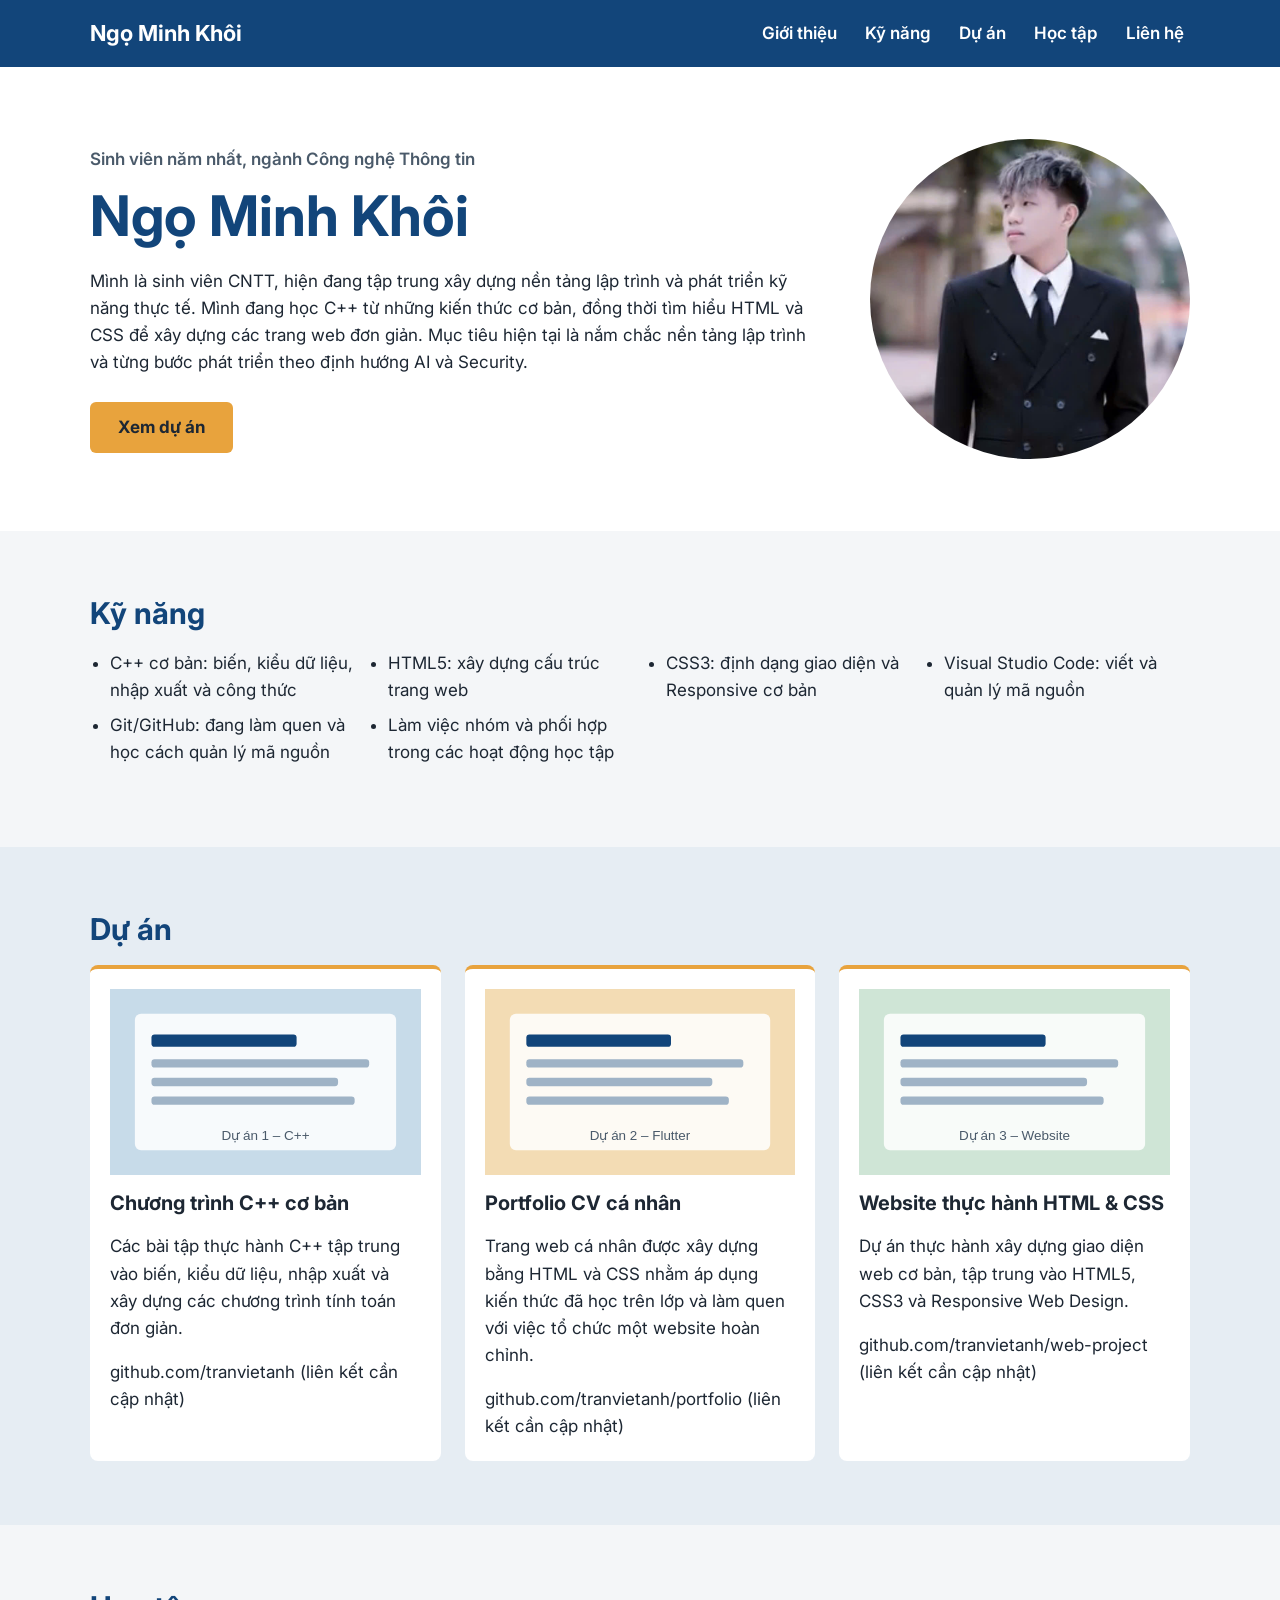
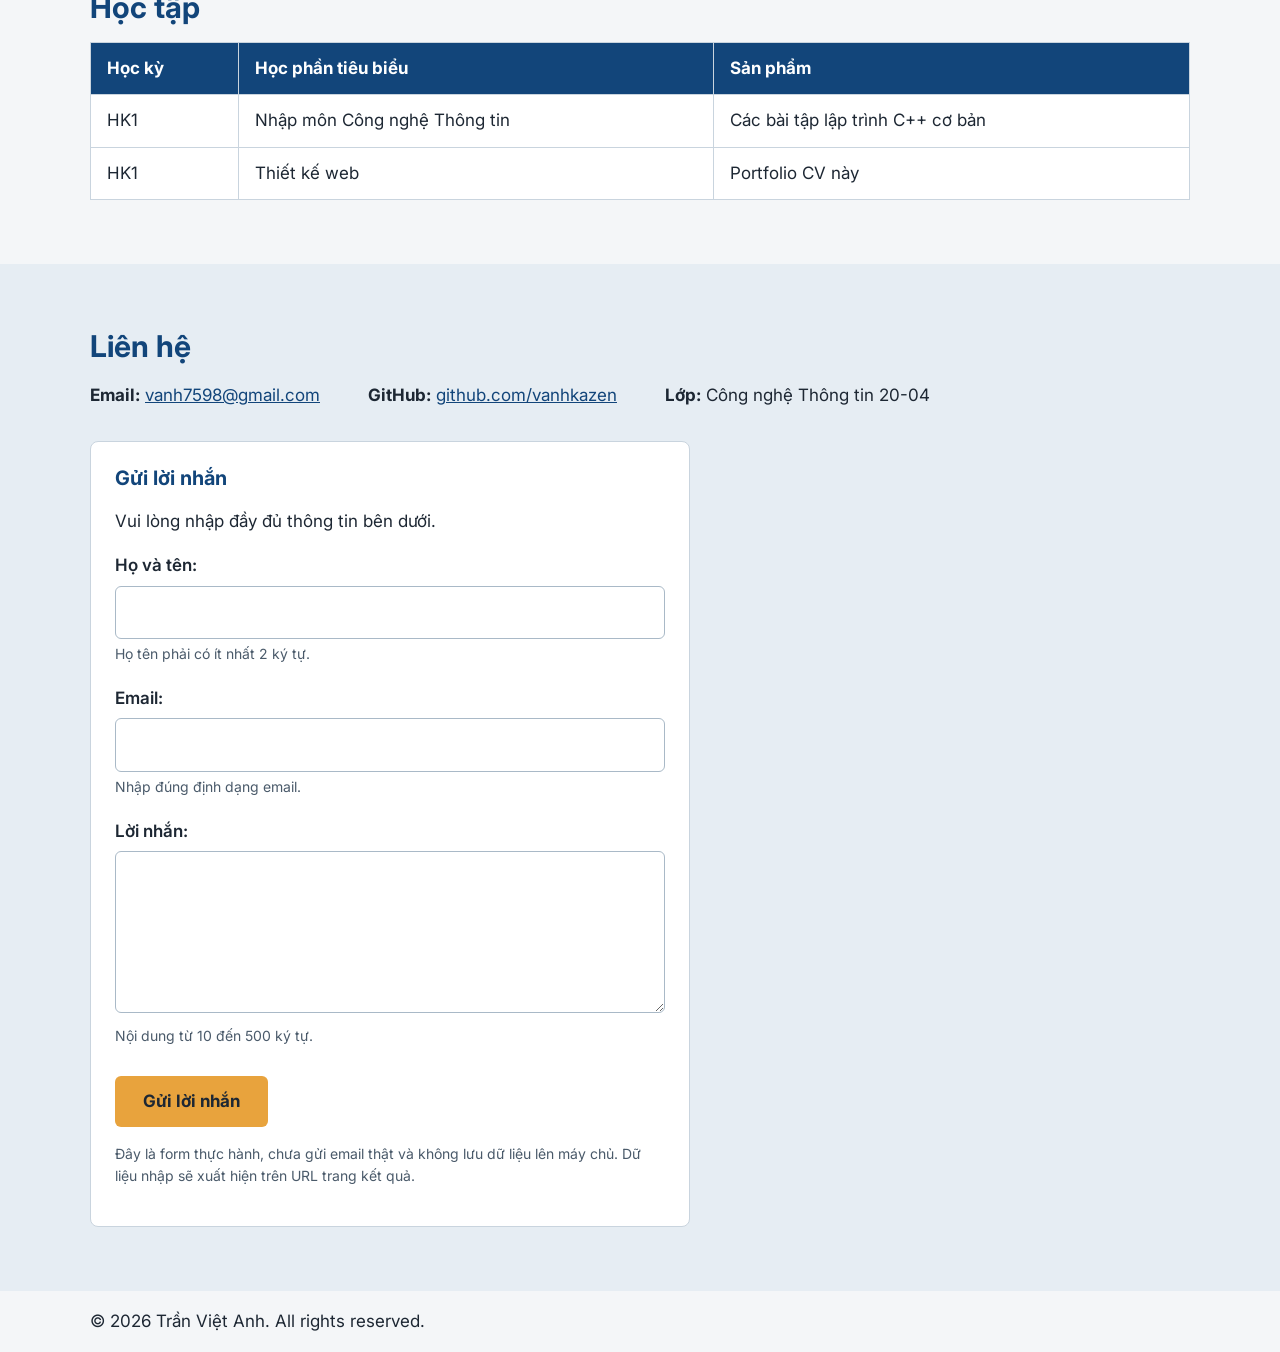
<file: index.html>
<!doctype html>
<html lang="vi">

<head>
  <meta charset="UTF-8" />
  <meta name="viewport" content="width=device-width, initial-scale=1.0" />
  <title>Ngọ Minh Khôi - Portfolio CV</title>
  <link rel="preconnect" href="https://fonts.googleapis.com" />
  <link rel="stylesheet" href="https://fonts.googleapis.com/css2?family=Inter:wght@400;500;600;700&display=swap" />
  <link rel="stylesheet" href="css\style.css" />
</head>

<body>
  <header class="site-header">
    <div class="container">
      <a class="logo" href="#gioi-thieu">Ngọ Minh Khôi</a>
      <nav aria-label="Menu chính">
        <ul class="menu">
          <li><a href="#gioi-thieu">Giới thiệu</a></li>
          <li><a href="#ky-nang">Kỹ năng</a></li>
          <li><a href="#du-an">Dự án</a></li>
          <li><a href="#hoc-tap">Học tập</a></li>
          <li><a href="#lien-he">Liên hệ</a></li>
        </ul>
      </nav>
    </div>
  </header>

  <main id="noi-dung">
    <section id="gioi-thieu" class="hero">
      <div class="container hero-inner">
        <div class="hero-text">
          <p class="hero-role">
            Sinh viên năm nhất, ngành Công nghệ Thông tin
          </p>

          <h1>Ngọ Minh Khôi</h1>

          <p>
            Mình là sinh viên CNTT, hiện đang tập trung xây dựng nền tảng lập
            trình và phát triển kỹ năng thực tế. Mình đang học C++ từ những
            kiến thức cơ bản, đồng thời tìm hiểu HTML và CSS để xây dựng các
            trang web đơn giản. Mục tiêu hiện tại là nắm chắc nền tảng lập
            trình và từng bước phát triển theo định hướng AI và Security.
          </p>

          <a class="button" href="#du-an">Xem dự án</a>
        </div>

        <img class="avatar" src="assets/anhminhkhoi.jpg"
          alt="Ảnh đại diện minh họa của Ngọ Minh Khôi" />
      </div>
    </section>

    <section id="ky-nang" class="section">
      <div class="container">
        <h2>Kỹ năng</h2>

        <ul class="skills">
          <li>C++ cơ bản: biến, kiểu dữ liệu, nhập xuất và công thức</li>
          <li>HTML5: xây dựng cấu trúc trang web</li>
          <li>CSS3: định dạng giao diện và Responsive cơ bản</li>
          <li>Visual Studio Code: viết và quản lý mã nguồn</li>
          <li>Git/GitHub: đang làm quen và học cách quản lý mã nguồn</li>
          <li>Làm việc nhóm và phối hợp trong các hoạt động học tập</li>
        </ul>
      </div>
    </section>

    <section id="du-an" class="section section-alt">
      <div class="container">
        <h2>Dự án</h2>

        <div class="projects">
          <article class="card">
            <img src="assets/du-an-1.svg" alt="Giao diện dòng lệnh của chương trình C++" />

            <h3>Chương trình C++ cơ bản</h3>

            <p>
              Các bài tập thực hành C++ tập trung vào biến, kiểu dữ liệu, nhập
              xuất và xây dựng các chương trình tính toán đơn giản.
            </p>

            <span class="pending-link">
              github.com/tranvietanh (liên kết cần cập nhật)
            </span>
          </article>

          <article class="card">
            <img src="assets/du-an-2.svg" alt="Giao diện trang web cá nhân" />

            <h3>Portfolio CV cá nhân</h3>

            <p>
              Trang web cá nhân được xây dựng bằng HTML và CSS nhằm áp dụng
              kiến thức đã học trên lớp và làm quen với việc tổ chức một
              website hoàn chỉnh.
            </p>

            <span class="pending-link">
              github.com/tranvietanh/portfolio (liên kết cần cập nhật)
            </span>
          </article>

          <article class="card">
            <img src="assets/du-an-3.svg" alt="Trang web thực hành HTML và CSS" />

            <h3>Website thực hành HTML & CSS</h3>

            <p>
              Dự án thực hành xây dựng giao diện web cơ bản, tập trung vào
              HTML5, CSS3 và Responsive Web Design.
            </p>

            <span class="pending-link">
              github.com/tranvietanh/web-project (liên kết cần cập nhật)
            </span>
          </article>
        </div>
      </div>
    </section>

    <section id="hoc-tap" class="section">
      <div class="container">
        <h2>Học tập</h2>

        <table class="study">
          <thead>
            <tr>
              <th>Học kỳ</th>
              <th>Học phần tiêu biểu</th>
              <th>Sản phẩm</th>
            </tr>
          </thead>

          <tbody>
            <tr>
              <td>HK1</td>
              <td>Nhập môn Công nghệ Thông tin</td>
              <td>Các bài tập lập trình C++ cơ bản</td>
            </tr>

            <tr>
              <td>HK1</td>
              <td>Thiết kế web</td>
              <td>Portfolio CV này</td>
            </tr>
          </tbody>
        </table>
      </div>
    </section>


    <section id="lien-he" class="section section-alt">
      <div class="container">
        <h2>Liên hệ</h2>

        <ul class="contact">
          <li>
            <strong>Email:</strong>
            <a href="mailto:vanh7598@gmail.com">
              vanh7598@gmail.com
            </a>
          </li>

          <li>
            <strong>GitHub:</strong>
            <a href="https://github.com/vanhkazen" target="_blank" rel="noopener noreferrer">
              github.com/vanhkazen
            </a>
          </li>

          <li>
            <strong>Lớp:</strong> Công nghệ Thông tin 20-04
          </li>
        </ul>

        <!-- Form liên hệ - Lab 5 -->
        <form action="ket-qua.html" method="get" class="contact-form">
          <h3>Gửi lời nhắn</h3>
          <p>Vui lòng nhập đầy đủ thông tin bên dưới.</p>

          <div class="form-group">
            <label for="fullname">Họ và tên:</label>
            <input type="text" id="fullname" name="fullname" minlength="2" required aria-describedby="fullname-help" />
            <small id="fullname-help">
              Họ tên phải có ít nhất 2 ký tự.
            </small>
          </div>

          <div class="form-group">
            <label for="email">Email:</label>
            <input type="email" id="email" name="email" required aria-describedby="email-help" />
            <small id="email-help">
              Nhập đúng định dạng email.
            </small>
          </div>

          <div class="form-group">
            <label for="message">Lời nhắn:</label>
            <textarea id="message" name="message" rows="5" minlength="10" maxlength="500" required
              aria-describedby="message-help"></textarea>
            <small id="message-help">
              Nội dung từ 10 đến 500 ký tự.
            </small>
          </div>

          <button type="submit" class="button">
            Gửi lời nhắn
          </button>

          <p class="form-note">
            Đây là form thực hành, chưa gửi email thật
            và không lưu dữ liệu lên máy chủ.
            Dữ liệu nhập sẽ xuất hiện trên URL trang kết quả.
          </p>
        </form>
      </div>
    </section>

  </main>

  <footer class="site-footer">
    <div class="container">
      <p>© 2026 Trần Việt Anh. All rights reserved.</p>
    </div>
  </footer>
</body>

</html>
</file>
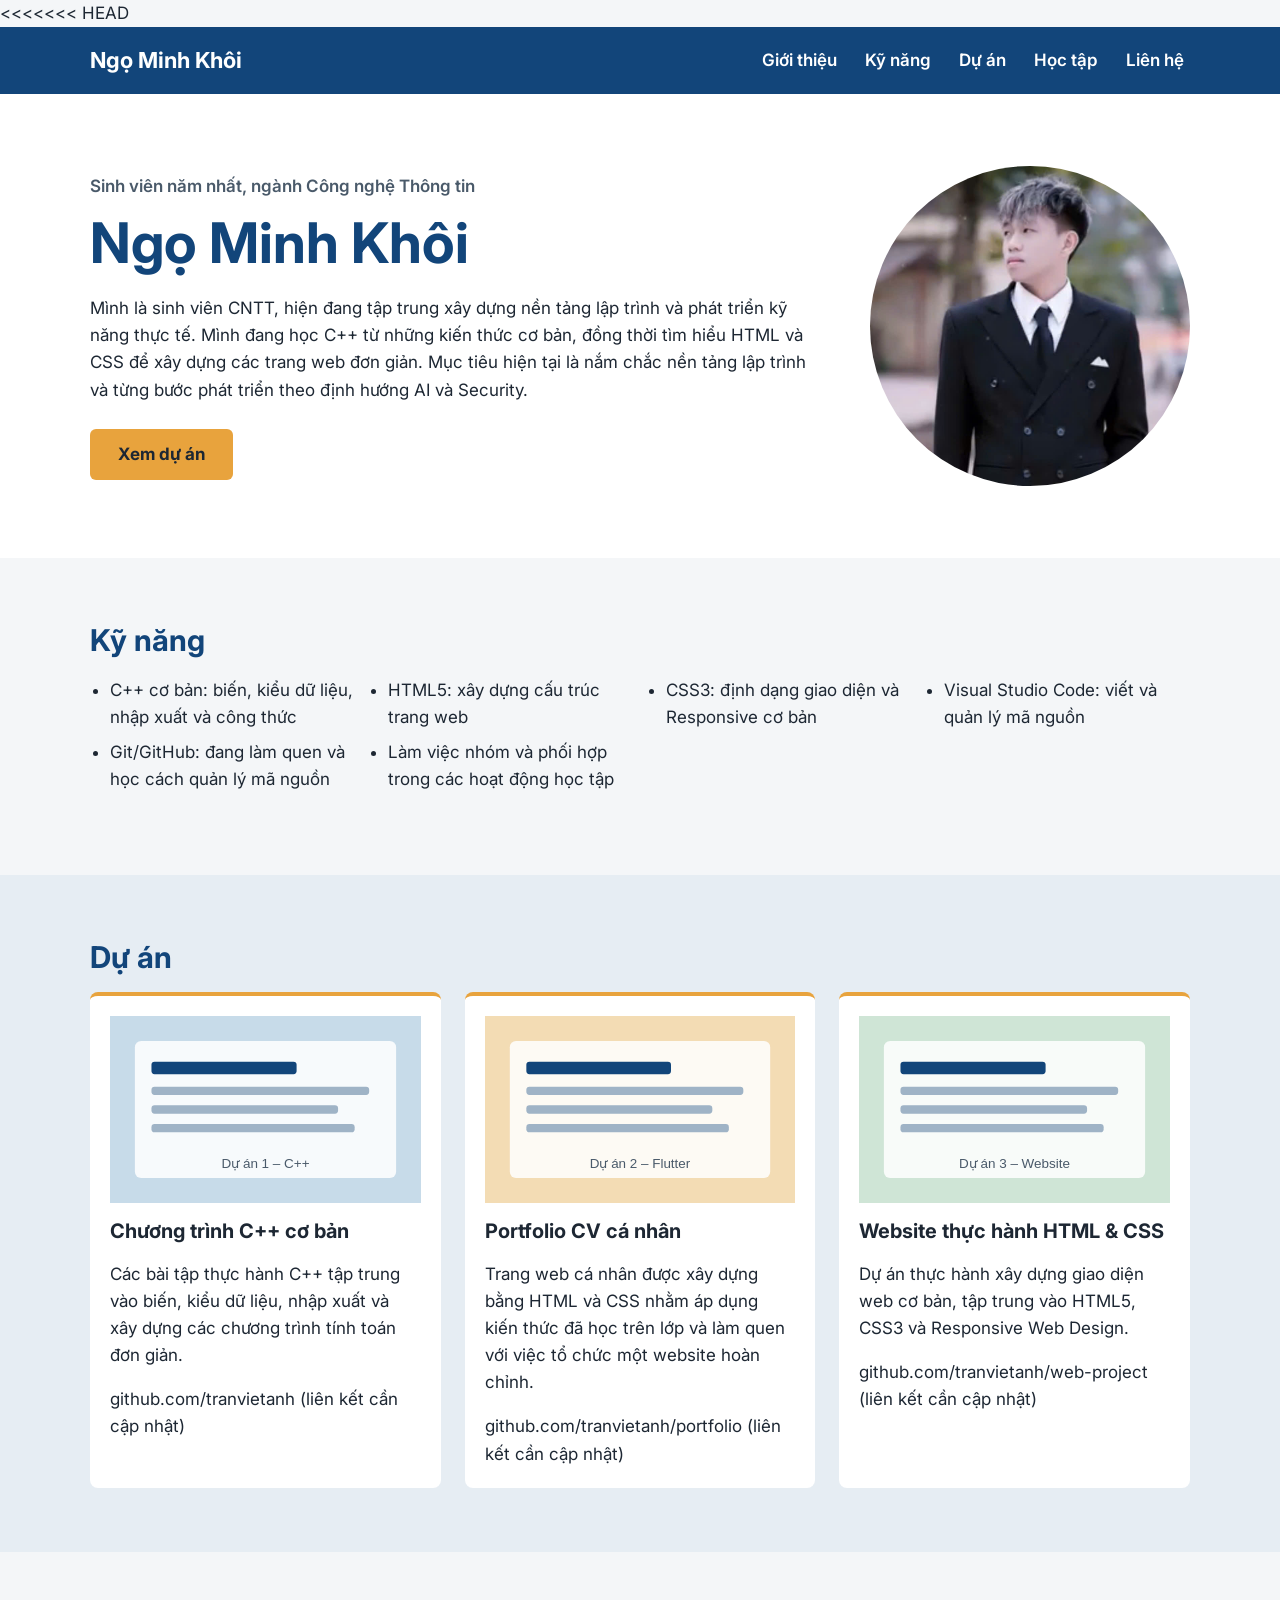
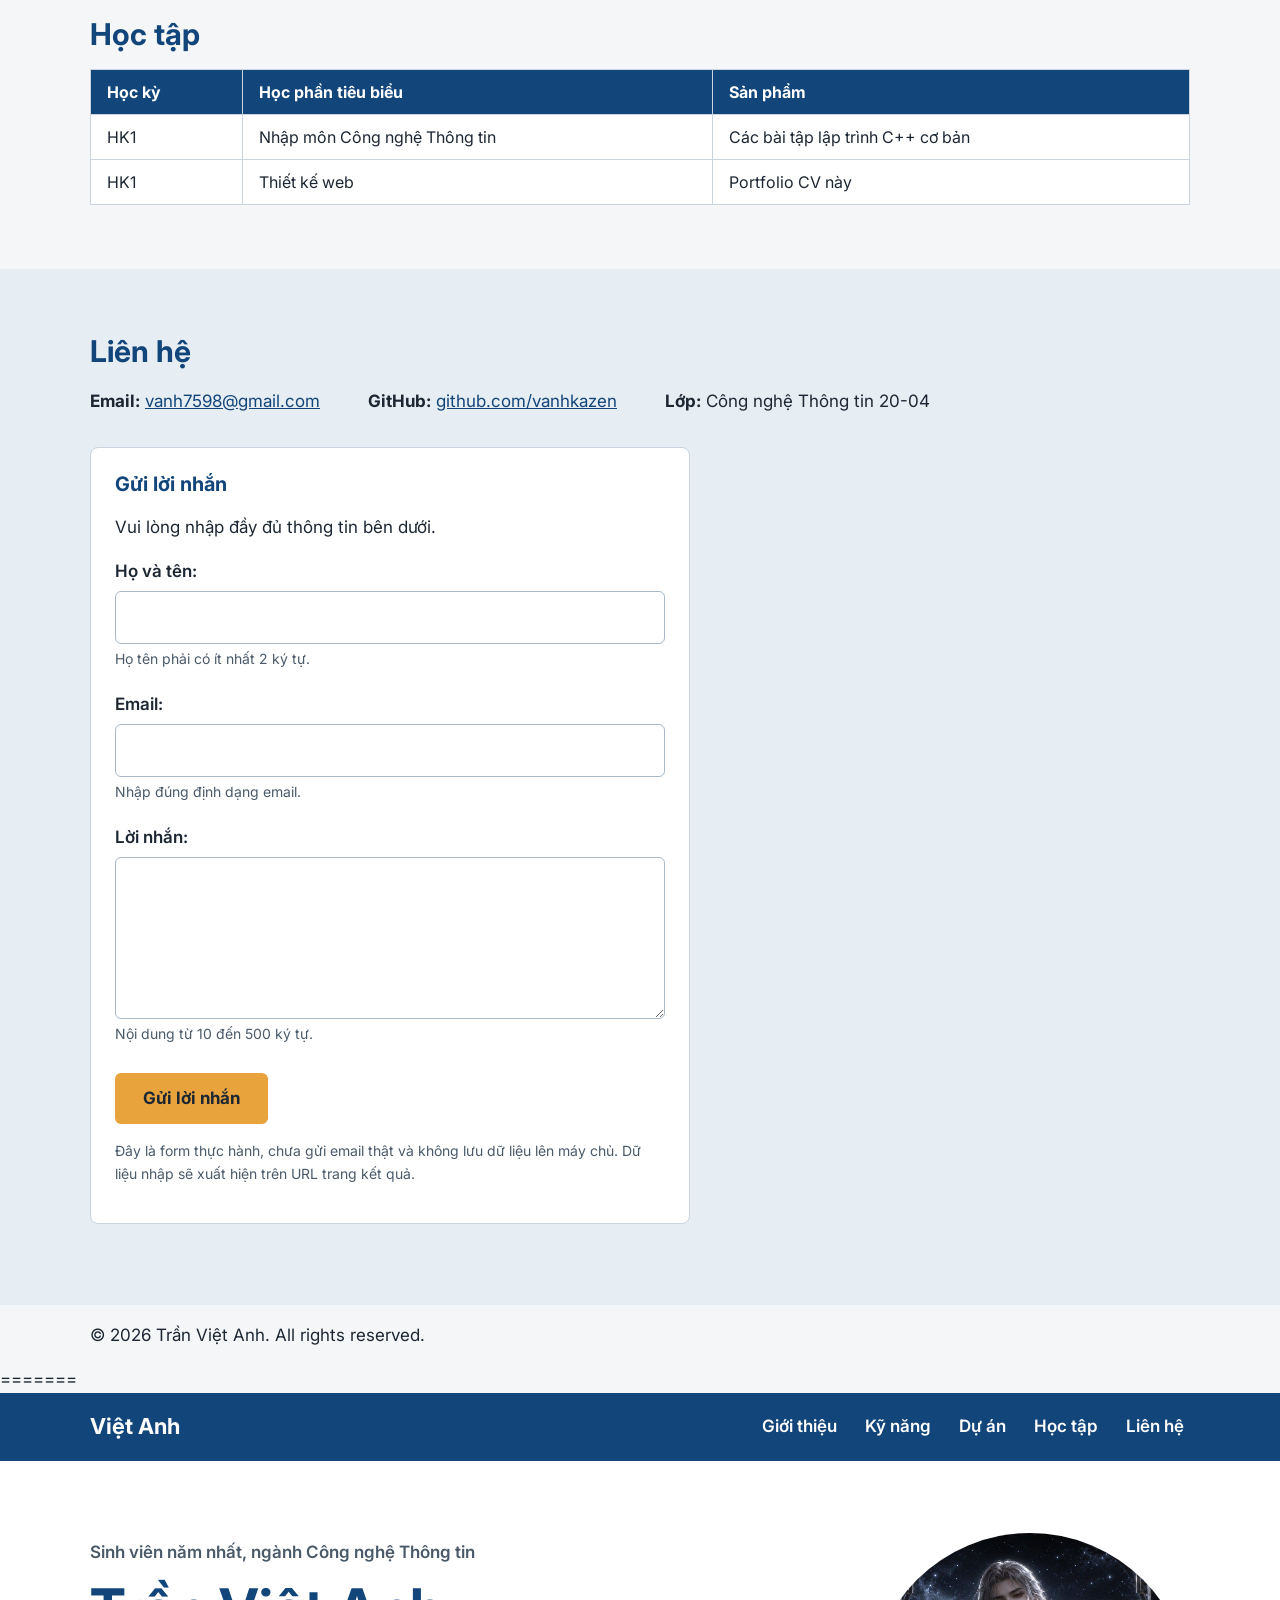
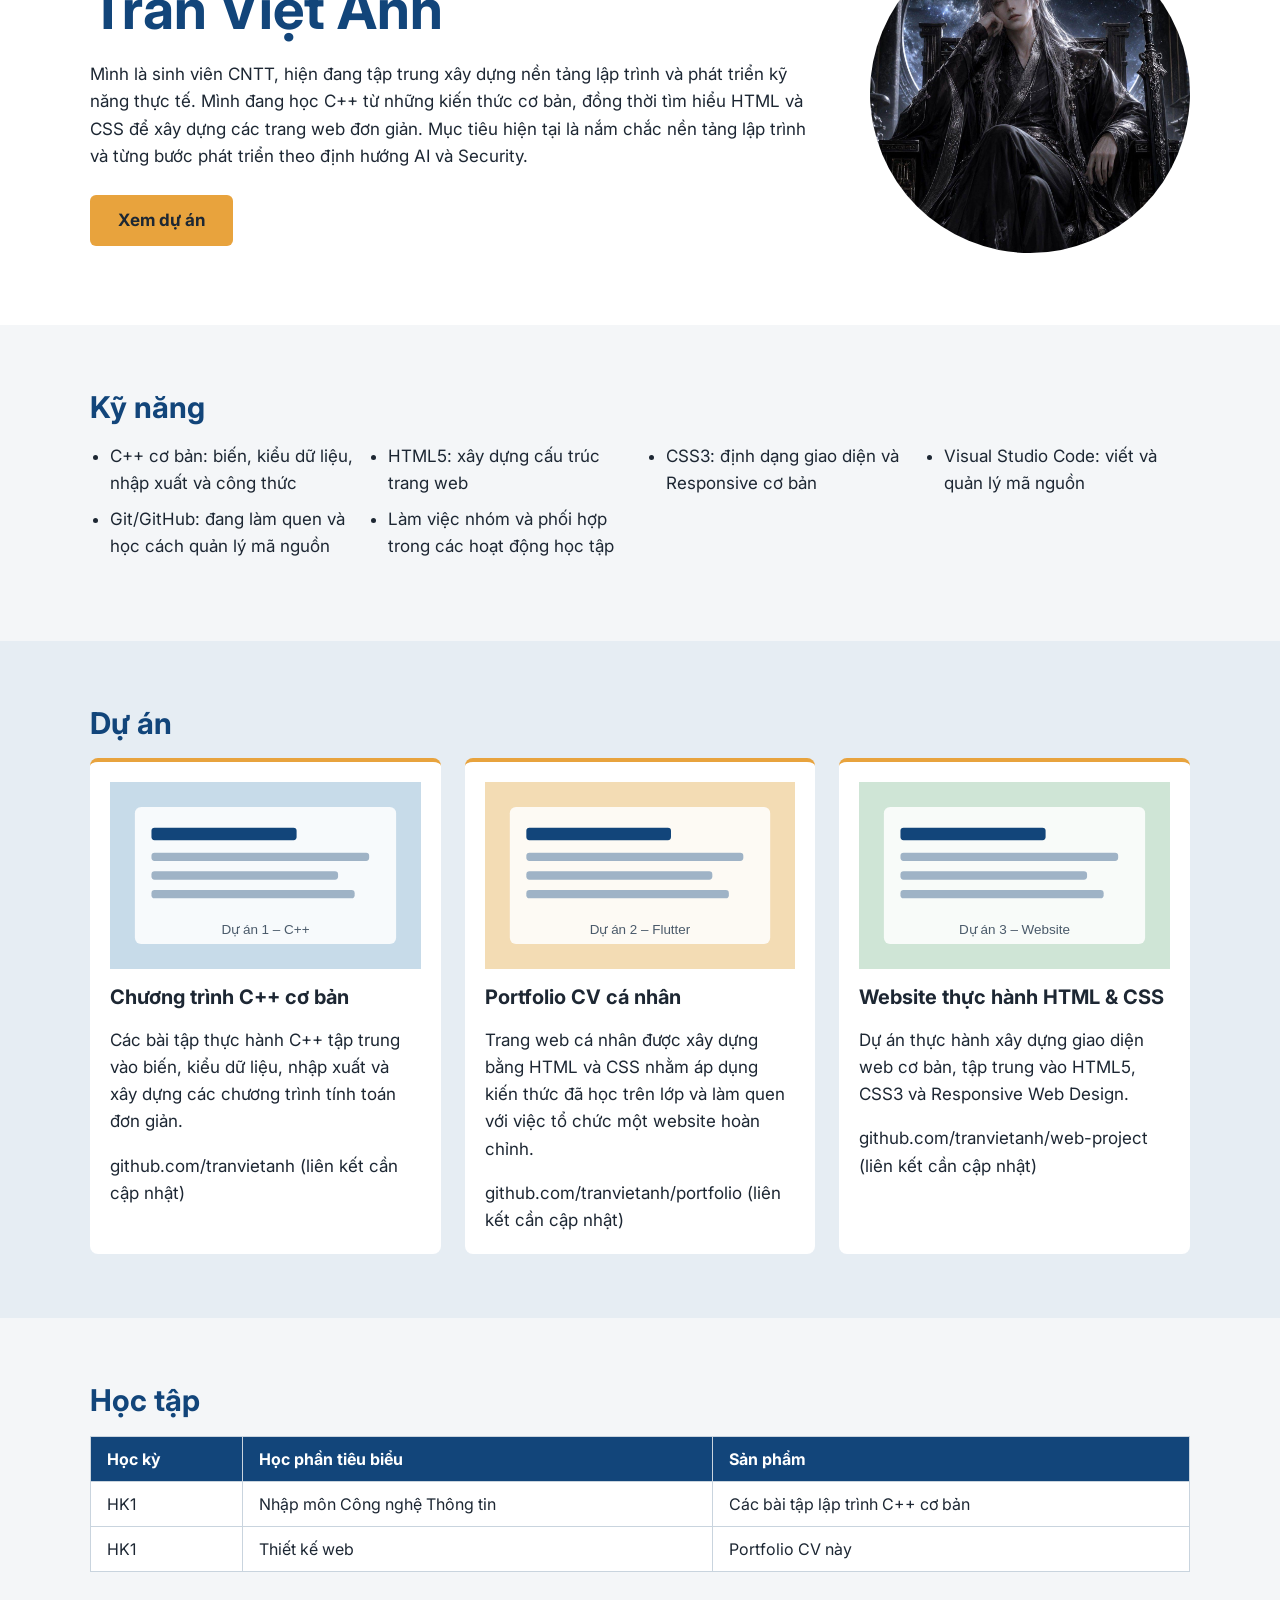
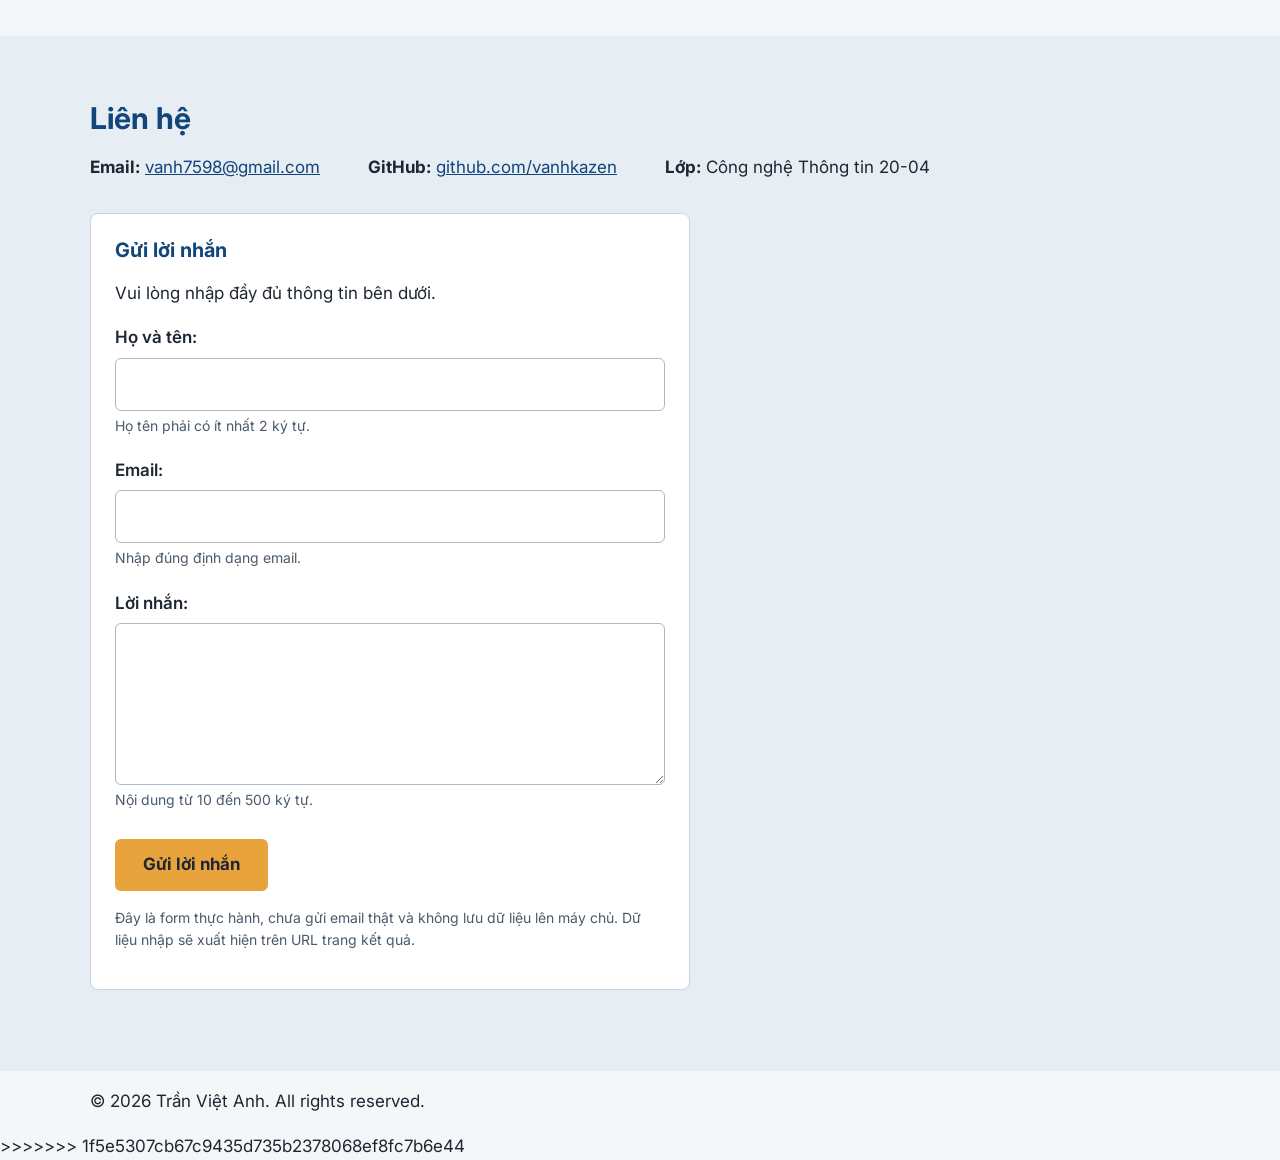
<file: index-backup.html>
<<<<<<< HEAD
<!doctype html>
<html lang="vi">

<head>
  <meta charset="UTF-8" />
  <meta name="viewport" content="width=device-width, initial-scale=1.0" />
  <title>Ngọ Minh Khôi - Portfolio CV</title>
  <link rel="preconnect" href="https://fonts.googleapis.com" />
  <link rel="stylesheet" href="https://fonts.googleapis.com/css2?family=Inter:wght@400;500;600;700&display=swap" />
  <link rel="stylesheet" href="css\style.css" />
</head>

<body>
  <header class="site-header">
    <div class="container">
      <a class="logo" href="#gioi-thieu">Ngọ Minh Khôi</a>
      <nav aria-label="Menu chính">
        <ul class="menu">
          <li><a href="#gioi-thieu">Giới thiệu</a></li>
          <li><a href="#ky-nang">Kỹ năng</a></li>
          <li><a href="#du-an">Dự án</a></li>
          <li><a href="#hoc-tap">Học tập</a></li>
          <li><a href="#lien-he">Liên hệ</a></li>
        </ul>
      </nav>
    </div>
  </header>

  <main id="noi-dung">
    <section id="gioi-thieu" class="hero">
      <div class="container hero-inner">
        <div class="hero-text">
          <p class="hero-role">
            Sinh viên năm nhất, ngành Công nghệ Thông tin
          </p>

          <h1>Ngọ Minh Khôi</h1>

          <p>
            Mình là sinh viên CNTT, hiện đang tập trung xây dựng nền tảng lập
            trình và phát triển kỹ năng thực tế. Mình đang học C++ từ những
            kiến thức cơ bản, đồng thời tìm hiểu HTML và CSS để xây dựng các
            trang web đơn giản. Mục tiêu hiện tại là nắm chắc nền tảng lập
            trình và từng bước phát triển theo định hướng AI và Security.
          </p>

          <a class="button" href="#du-an">Xem dự án</a>
        </div>

        <img class="avatar" src="assets/anhminhkhoi.jpg"
          alt="Ảnh đại diện minh họa của Ngọ Minh Khôi" />
      </div>
    </section>

    <section id="ky-nang" class="section">
      <div class="container">
        <h2>Kỹ năng</h2>

        <ul class="skills">
          <li>C++ cơ bản: biến, kiểu dữ liệu, nhập xuất và công thức</li>
          <li>HTML5: xây dựng cấu trúc trang web</li>
          <li>CSS3: định dạng giao diện và Responsive cơ bản</li>
          <li>Visual Studio Code: viết và quản lý mã nguồn</li>
          <li>Git/GitHub: đang làm quen và học cách quản lý mã nguồn</li>
          <li>Làm việc nhóm và phối hợp trong các hoạt động học tập</li>
        </ul>
      </div>
    </section>

    <section id="du-an" class="section section-alt">
      <div class="container">
        <h2>Dự án</h2>

        <div class="projects">
          <article class="card">
            <img src="assets/du-an-1.svg" alt="Giao diện dòng lệnh của chương trình C++" />

            <h3>Chương trình C++ cơ bản</h3>

            <p>
              Các bài tập thực hành C++ tập trung vào biến, kiểu dữ liệu, nhập
              xuất và xây dựng các chương trình tính toán đơn giản.
            </p>

            <span class="pending-link">
              github.com/tranvietanh (liên kết cần cập nhật)
            </span>
          </article>

          <article class="card">
            <img src="assets/du-an-2.svg" alt="Giao diện trang web cá nhân" />

            <h3>Portfolio CV cá nhân</h3>

            <p>
              Trang web cá nhân được xây dựng bằng HTML và CSS nhằm áp dụng
              kiến thức đã học trên lớp và làm quen với việc tổ chức một
              website hoàn chỉnh.
            </p>

            <span class="pending-link">
              github.com/tranvietanh/portfolio (liên kết cần cập nhật)
            </span>
          </article>

          <article class="card">
            <img src="assets/du-an-3.svg" alt="Trang web thực hành HTML và CSS" />

            <h3>Website thực hành HTML & CSS</h3>

            <p>
              Dự án thực hành xây dựng giao diện web cơ bản, tập trung vào
              HTML5, CSS3 và Responsive Web Design.
            </p>

            <span class="pending-link">
              github.com/tranvietanh/web-project (liên kết cần cập nhật)
            </span>
          </article>
        </div>
      </div>
    </section>

    <section id="hoc-tap" class="section">
      <div class="container">
        <h2>Học tập</h2>

        <table class="study">
          <thead>
            <tr>
              <th>Học kỳ</th>
              <th>Học phần tiêu biểu</th>
              <th>Sản phẩm</th>
            </tr>
          </thead>

          <tbody>
            <tr>
              <td>HK1</td>
              <td>Nhập môn Công nghệ Thông tin</td>
              <td>Các bài tập lập trình C++ cơ bản</td>
            </tr>

            <tr>
              <td>HK1</td>
              <td>Thiết kế web</td>
              <td>Portfolio CV này</td>
            </tr>
          </tbody>
        </table>
      </div>
    </section>


    <section id="lien-he" class="section section-alt">
      <div class="container">
        <h2>Liên hệ</h2>

        <ul class="contact">
          <li>
            <strong>Email:</strong>
            <a href="mailto:vanh7598@gmail.com">
              vanh7598@gmail.com
            </a>
          </li>

          <li>
            <strong>GitHub:</strong>
            <a href="https://github.com/vanhkazen" target="_blank" rel="noopener noreferrer">
              github.com/vanhkazen
            </a>
          </li>

          <li>
            <strong>Lớp:</strong> Công nghệ Thông tin 20-04
          </li>
        </ul>

        <!-- Form liên hệ - Lab 5 -->
        <form action="ket-qua.html" method="get" class="contact-form">
          <h3>Gửi lời nhắn</h3>
          <p>Vui lòng nhập đầy đủ thông tin bên dưới.</p>

          <div class="form-group">
            <label for="fullname">Họ và tên:</label>
            <input type="text" id="fullname" name="fullname" minlength="2" required aria-describedby="fullname-help" />
            <small id="fullname-help">
              Họ tên phải có ít nhất 2 ký tự.
            </small>
          </div>

          <div class="form-group">
            <label for="email">Email:</label>
            <input type="email" id="email" name="email" required aria-describedby="email-help" />
            <small id="email-help">
              Nhập đúng định dạng email.
            </small>
          </div>

          <div class="form-group">
            <label for="message">Lời nhắn:</label>
            <textarea id="message" name="message" rows="5" minlength="10" maxlength="500" required
              aria-describedby="message-help"></textarea>
            <small id="message-help">
              Nội dung từ 10 đến 500 ký tự.
            </small>
          </div>

          <button type="submit" class="button">
            Gửi lời nhắn
          </button>

          <p class="form-note">
            Đây là form thực hành, chưa gửi email thật
            và không lưu dữ liệu lên máy chủ.
            Dữ liệu nhập sẽ xuất hiện trên URL trang kết quả.
          </p>
        </form>
      </div>
    </section>

  </main>

  <footer class="site-footer">
    <div class="container">
      <p>© 2026 Trần Việt Anh. All rights reserved.</p>
    </div>
  </footer>
</body>

=======
<!doctype html>
<html lang="vi">

<head>
  <meta charset="UTF-8" />
  <meta name="viewport" content="width=device-width, initial-scale=1.0" />
  <title>Trần Việt Anh - Portfolio CV</title>
  <link rel="preconnect" href="https://fonts.googleapis.com" />
  <link rel="stylesheet" href="https://fonts.googleapis.com/css2?family=Inter:wght@400;500;600;700&display=swap" />
  <link rel="stylesheet" href="D:\CNTT20-04\portfolio\css\style.css" />
</head>

<body>
  <header class="site-header">
    <div class="container">
      <a class="logo" href="#gioi-thieu">Việt Anh</a>
      <nav aria-label="Menu chính">
        <ul class="menu">
          <li><a href="#gioi-thieu">Giới thiệu</a></li>
          <li><a href="#ky-nang">Kỹ năng</a></li>
          <li><a href="#du-an">Dự án</a></li>
          <li><a href="#hoc-tap">Học tập</a></li>
          <li><a href="#lien-he">Liên hệ</a></li>
        </ul>
      </nav>
    </div>
  </header>

  <main id="noi-dung">
    <section id="gioi-thieu" class="hero">
      <div class="container hero-inner">
        <div class="hero-text">
          <p class="hero-role">
            Sinh viên năm nhất, ngành Công nghệ Thông tin
          </p>

          <h1>Trần Việt Anh</h1>

          <p>
            Mình là sinh viên CNTT, hiện đang tập trung xây dựng nền tảng lập
            trình và phát triển kỹ năng thực tế. Mình đang học C++ từ những
            kiến thức cơ bản, đồng thời tìm hiểu HTML và CSS để xây dựng các
            trang web đơn giản. Mục tiêu hiện tại là nắm chắc nền tảng lập
            trình và từng bước phát triển theo định hướng AI và Security.
          </p>

          <a class="button" href="#du-an">Xem dự án</a>
        </div>

        <img class="avatar" src="assets/791975572_1060704449904978_7434436045093909714_n.jpg"
          alt="Ảnh đại diện minh họa của Trần Việt Anh" />
      </div>
    </section>

    <section id="ky-nang" class="section">
      <div class="container">
        <h2>Kỹ năng</h2>

        <ul class="skills">
          <li>C++ cơ bản: biến, kiểu dữ liệu, nhập xuất và công thức</li>
          <li>HTML5: xây dựng cấu trúc trang web</li>
          <li>CSS3: định dạng giao diện và Responsive cơ bản</li>
          <li>Visual Studio Code: viết và quản lý mã nguồn</li>
          <li>Git/GitHub: đang làm quen và học cách quản lý mã nguồn</li>
          <li>Làm việc nhóm và phối hợp trong các hoạt động học tập</li>
        </ul>
      </div>
    </section>

    <section id="du-an" class="section section-alt">
      <div class="container">
        <h2>Dự án</h2>

        <div class="projects">
          <article class="card">
            <img src="assets/du-an-1.svg" alt="Giao diện dòng lệnh của chương trình C++" />

            <h3>Chương trình C++ cơ bản</h3>

            <p>
              Các bài tập thực hành C++ tập trung vào biến, kiểu dữ liệu, nhập
              xuất và xây dựng các chương trình tính toán đơn giản.
            </p>

            <span class="pending-link">
              github.com/tranvietanh (liên kết cần cập nhật)
            </span>
          </article>

          <article class="card">
            <img src="assets/du-an-2.svg" alt="Giao diện trang web cá nhân" />

            <h3>Portfolio CV cá nhân</h3>

            <p>
              Trang web cá nhân được xây dựng bằng HTML và CSS nhằm áp dụng
              kiến thức đã học trên lớp và làm quen với việc tổ chức một
              website hoàn chỉnh.
            </p>

            <span class="pending-link">
              github.com/tranvietanh/portfolio (liên kết cần cập nhật)
            </span>
          </article>

          <article class="card">
            <img src="assets/du-an-3.svg" alt="Trang web thực hành HTML và CSS" />

            <h3>Website thực hành HTML & CSS</h3>

            <p>
              Dự án thực hành xây dựng giao diện web cơ bản, tập trung vào
              HTML5, CSS3 và Responsive Web Design.
            </p>

            <span class="pending-link">
              github.com/tranvietanh/web-project (liên kết cần cập nhật)
            </span>
          </article>
        </div>
      </div>
    </section>

    <section id="hoc-tap" class="section">
      <div class="container">
        <h2>Học tập</h2>

        <table class="study">
          <thead>
            <tr>
              <th>Học kỳ</th>
              <th>Học phần tiêu biểu</th>
              <th>Sản phẩm</th>
            </tr>
          </thead>

          <tbody>
            <tr>
              <td>HK1</td>
              <td>Nhập môn Công nghệ Thông tin</td>
              <td>Các bài tập lập trình C++ cơ bản</td>
            </tr>

            <tr>
              <td>HK1</td>
              <td>Thiết kế web</td>
              <td>Portfolio CV này</td>
            </tr>
          </tbody>
        </table>
      </div>
    </section>


    <section id="lien-he" class="section section-alt">
      <div class="container">
        <h2>Liên hệ</h2>

        <ul class="contact">
          <li>
            <strong>Email:</strong>
            <a href="mailto:vanh7598@gmail.com">
              vanh7598@gmail.com
            </a>
          </li>

          <li>
            <strong>GitHub:</strong>
            <a href="https://github.com/vanhkazen" target="_blank" rel="noopener noreferrer">
              github.com/vanhkazen
            </a>
          </li>

          <li>
            <strong>Lớp:</strong> Công nghệ Thông tin 20-04
          </li>
        </ul>

        <!-- Form liên hệ - Lab 5 -->
        <form action="ket-qua.html" method="get" class="contact-form">
          <h3>Gửi lời nhắn</h3>
          <p>Vui lòng nhập đầy đủ thông tin bên dưới.</p>

          <div class="form-group">
            <label for="fullname">Họ và tên:</label>
            <input type="text" id="fullname" name="fullname" minlength="2" required aria-describedby="fullname-help" />
            <small id="fullname-help">
              Họ tên phải có ít nhất 2 ký tự.
            </small>
          </div>

          <div class="form-group">
            <label for="email">Email:</label>
            <input type="email" id="email" name="email" required aria-describedby="email-help" />
            <small id="email-help">
              Nhập đúng định dạng email.
            </small>
          </div>

          <div class="form-group">
            <label for="message">Lời nhắn:</label>
            <textarea id="message" name="message" rows="5" minlength="10" maxlength="500" required
              aria-describedby="message-help"></textarea>
            <small id="message-help">
              Nội dung từ 10 đến 500 ký tự.
            </small>
          </div>

          <button type="submit" class="button">
            Gửi lời nhắn
          </button>

          <p class="form-note">
            Đây là form thực hành, chưa gửi email thật
            và không lưu dữ liệu lên máy chủ.
            Dữ liệu nhập sẽ xuất hiện trên URL trang kết quả.
          </p>
        </form>
      </div>
    </section>

  </main>

  <footer class="site-footer">
    <div class="container">
      <p>© 2026 Trần Việt Anh. All rights reserved.</p>
    </div>
  </footer>
</body>

>>>>>>> 1f5e5307cb67c9435d735b2378068ef8fc7b6e44
</html>
</file>
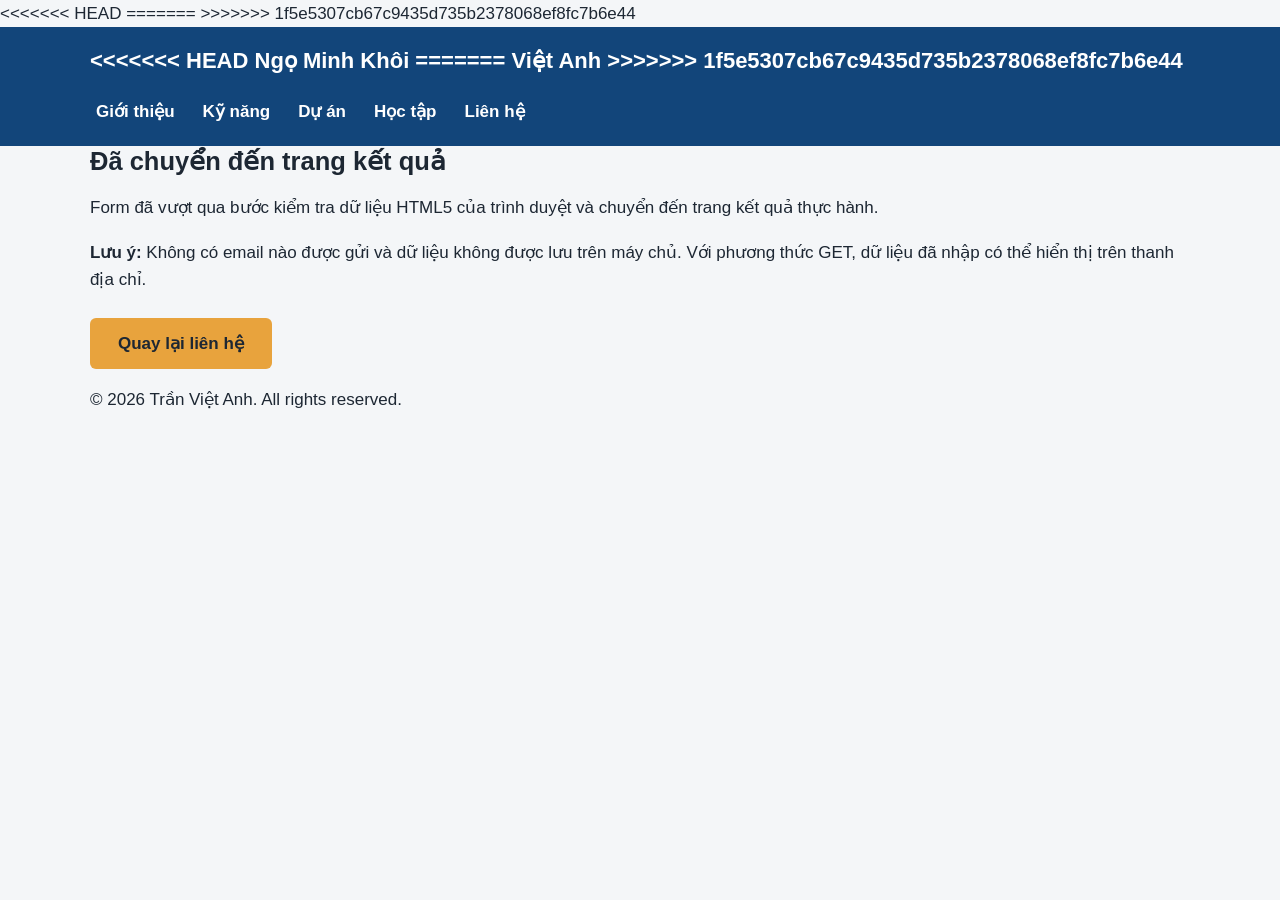
<file: ket-qua-backup.html>
<!doctype html>
<html lang="vi">

<head>
  <meta charset="UTF-8" />
  <meta name="viewport" content="width=device-width, initial-scale=1.0" />
<<<<<<< HEAD
  <title>Kết quả liên hệ - Ngọ Minh Khôi</title>
  <link rel="stylesheet" href="css/style.css" />
=======
  <title>Kết quả liên hệ - Trần Việt Anh</title>
  <link rel="stylesheet" href="D:\CNTT20-04\portfolio\css\style.css" />
>>>>>>> 1f5e5307cb67c9435d735b2378068ef8fc7b6e44
</head>

<body>
  <header class="site-header">
    <div class="container">
      <a class="logo" href="index.html#gioi-thieu">
<<<<<<< HEAD
        Ngọ Minh Khôi
=======
        Việt Anh
>>>>>>> 1f5e5307cb67c9435d735b2378068ef8fc7b6e44
      </a>

      <nav aria-label="Menu chính">
        <ul class="menu">
          <li><a href="index.html#gioi-thieu">Giới thiệu</a></li>
          <li><a href="index.html#ky-nang">Kỹ năng</a></li>
          <li><a href="index.html#du-an">Dự án</a></li>
          <li><a href="index.html#hoc-tap">Học tập</a></li>
          <li><a href="index.html#lien-he">Liên hệ</a></li>
        </ul>
      </nav>
    </div>
  </header>

  <main id="noi-dung" class="result-main">
    <div class="container">
      <section class="result-panel" aria-labelledby="result-title">
        <h1 id="result-title">
          Đã chuyển đến trang kết quả
        </h1>

        <p>
          Form đã vượt qua bước kiểm tra dữ liệu HTML5
          của trình duyệt và chuyển đến trang kết quả
          thực hành.
        </p>

        <p>
          <strong>Lưu ý:</strong>
          Không có email nào được gửi và dữ liệu không
          được lưu trên máy chủ. Với phương thức GET,
          dữ liệu đã nhập có thể hiển thị trên thanh địa chỉ.
        </p>

        <a class="button" href="index.html#lien-he">
          Quay lại liên hệ
        </a>
      </section>
    </div>
  </main>

  <footer class="site-footer">
    <div class="container">
      <p>© 2026 Trần Việt Anh. All rights reserved.</p>
    </div>
  </footer>
</body>

</html>
</file>
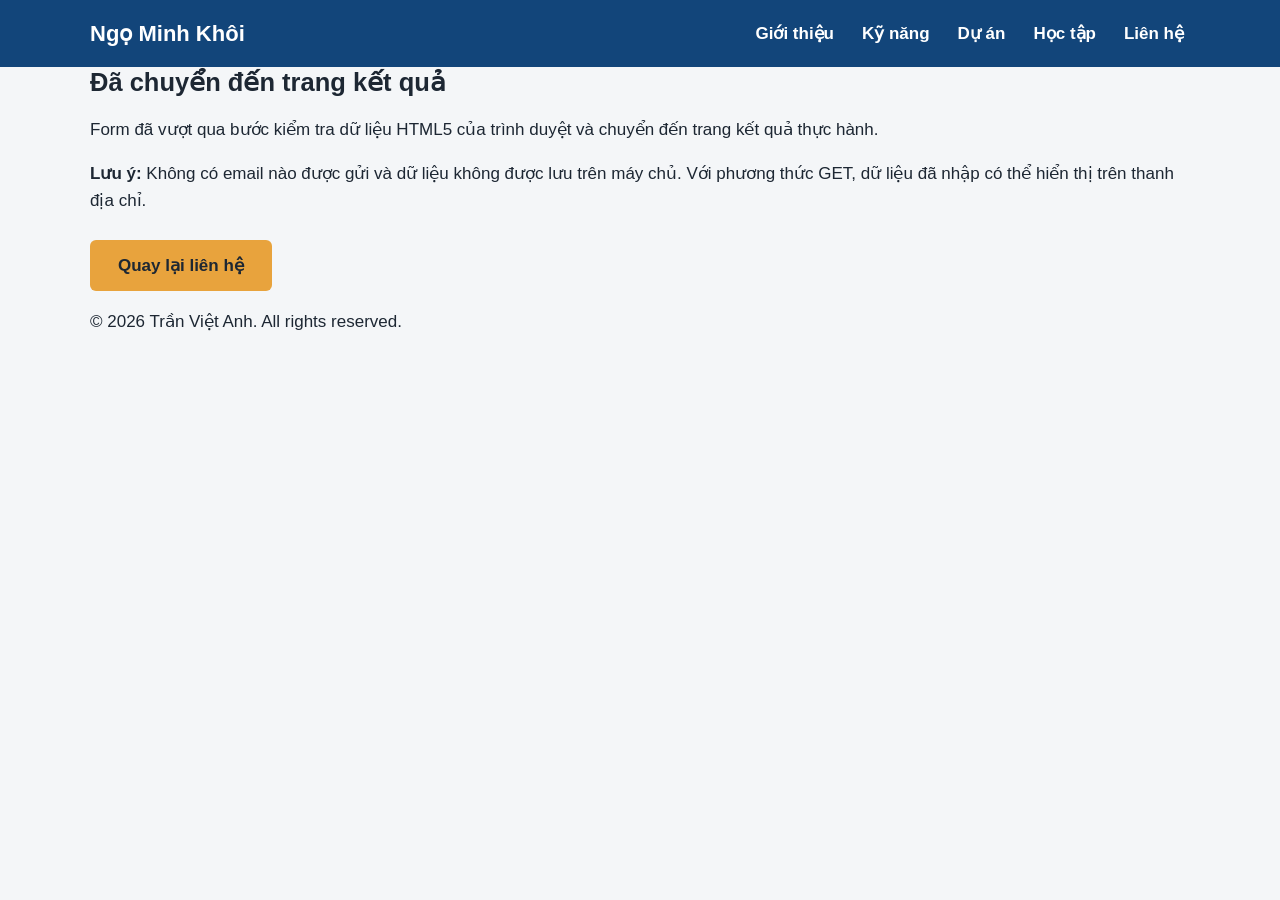
<file: ket-qua.html>
<!doctype html>
<html lang="vi">

<head>
  <meta charset="UTF-8" />
  <meta name="viewport" content="width=device-width, initial-scale=1.0" />
  <title>Kết quả liên hệ - Ngọ Minh Khôi</title>
  <link rel="stylesheet" href="css/style.css" />
</head>

<body>
  <header class="site-header">
    <div class="container">
      <a class="logo" href="index.html#gioi-thieu">
        Ngọ Minh Khôi
      </a>

      <nav aria-label="Menu chính">
        <ul class="menu">
          <li><a href="index.html#gioi-thieu">Giới thiệu</a></li>
          <li><a href="index.html#ky-nang">Kỹ năng</a></li>
          <li><a href="index.html#du-an">Dự án</a></li>
          <li><a href="index.html#hoc-tap">Học tập</a></li>
          <li><a href="index.html#lien-he">Liên hệ</a></li>
        </ul>
      </nav>
    </div>
  </header>

  <main id="noi-dung" class="result-main">
    <div class="container">
      <section class="result-panel" aria-labelledby="result-title">
        <h1 id="result-title">
          Đã chuyển đến trang kết quả
        </h1>

        <p>
          Form đã vượt qua bước kiểm tra dữ liệu HTML5
          của trình duyệt và chuyển đến trang kết quả
          thực hành.
        </p>

        <p>
          <strong>Lưu ý:</strong>
          Không có email nào được gửi và dữ liệu không
          được lưu trên máy chủ. Với phương thức GET,
          dữ liệu đã nhập có thể hiển thị trên thanh địa chỉ.
        </p>

        <a class="button" href="index.html#lien-he">
          Quay lại liên hệ
        </a>
      </section>
    </div>
  </main>

  <footer class="site-footer">
    <div class="container">
      <p>© 2026 Trần Việt Anh. All rights reserved.</p>
    </div>
  </footer>
</body>

</html>
</file>
<file: css/style.css>
﻿
/* PORTFOLIO V5 - TRAN VIET ANH
   Nang cap tu CSS cu theo yeu cau Lab 5
*/
*,
*::before,
*::after {
  box-sizing: border-box;
}

html {
  scroll-behavior: smooth;
}

body {
  width: 100%;
  min-width: 0;
  margin: 0;
  font-family: "Inter", "Segoe UI", Arial, sans-serif;
  font-size: 1.0625rem;
  line-height: 1.6;
  color: #1d2733;
  background: #f4f6f8;
}

h1,
h2,
h3 {
  line-height: 1.25;
  margin: 0 0 1rem;
}

h2 {
  font-size: 1.875rem;
  color: #12457a;
}

a {
  color: #12457a;
}

a:focus-visible,
button:focus-visible,
input:focus-visible,
textarea:focus-visible {
  outline: 0.1875rem solid #e8a33d;
  outline-offset: 0.1875rem;
}

.container {
  width: 100%;
  max-width: 1148px;
  margin: 0 auto;
  padding: 0 1.5rem;
}

.section {
  padding: 4rem 0;
}

.section-alt {
  background: #e6edf3;
}

.site-header {
  background: #12457a;
  padding: 1rem 0;
}

.site-header .container {
  display: flex;
  justify-content: space-between;
  align-items: center;
  flex-wrap: wrap;
  gap: 1rem;
}

.logo {
  color: #ffffff;
  font-size: 1.375rem;
  font-weight: 700;
  text-decoration: none;
}

.menu {
  display: flex;
  gap: 0 1rem;
  list-style: none;
  flex-wrap: wrap;
  margin: 0;
  padding: 0;
  white-space: nowrap;
}

.menu a {
  display: inline-block;
  color: #ffffff;
  text-decoration: none;
  font-weight: 600;
  padding: 0.25rem 0.375rem;
  border-radius: 0.25rem;
  transition: background-color 180ms ease;
}

.menu a:hover {
  background-color: #28639b;
  text-decoration: underline;
}

.hero {
  background: #ffffff;
  padding: 4.5rem 0;
}

.hero-inner {
  display: flex;
  align-items: center;
  gap: 4rem;
  flex-wrap: wrap;
}

.hero-text {
  flex: 1;
  min-width: 0;
}

.hero-role {
  color: #4a5a6a;
  font-weight: 600;
  margin: 0 0 0.5rem;
}

.hero h1 {
  font-size: 3.5rem;
  color: #12457a;
}

.button {
  display: inline-block;
  margin-top: 0.5rem;
  padding: 0.75rem 1.75rem;
  background: #e8a33d;
  color: #1d2733;
  font: inherit;
  font-weight: 700;
  text-decoration: none;
  border: none;
  border-radius: 0.375rem;
  cursor: pointer;
  transition: background-color 180ms ease,
              transform 180ms ease;
}

.button:hover {
  background: #f4ba63;
  color: #1d2733;
}

.button:active {
  transform: translateY(0.0625rem);
}

.img {
  max-width: 100%;
  height: auto;
}

.avatar {
  width: 20rem;
  height: 20rem;
  max-width: 100%;
  border-radius: 50%;
  object-fit: cover;
}

.skills {
  display: grid;
  grid-template-columns: repeat(auto-fit, minmax(13.75rem, 1fr));
  gap: 0.5rem 2rem;
  padding-left: 1.25rem;
}

.projects {
  display: grid;
  grid-template-columns: repeat(auto-fit, minmax(15.625rem, 1fr));
  gap: 1.5rem;
}

.card {
  background: #ffffff;
  padding: 1.25rem;
  border-radius: 0.5rem;
  border-top: 0.25rem solid #e8a33d;
  transition: transform 180ms ease,
              box-shadow 180ms ease;
}

.card:hover,
.card:focus-within {
  transform: translateY(-0.25rem);
  box-shadow: 0 0.375rem 1rem rgba(0, 0, 0, 0.12);
}

.card a {
  overflow-wrap: anywhere;
}

.card img {
  width: 100%;
  max-width: 100%;
  height: auto;
  display: block;
  margin-bottom: 1rem;
}

.card h3 {
  font-size: 1.25rem;
}

.study {
  width: 100%;
  border-collapse: collapse;
  background: #ffffff;
}

.study th,
.study td {
  padding: 0.75rem 1rem;
  border: 0.0625rem solid #c9d4de;
  text-align: left;
}

.study th {
  background: #12457a;
  color: #ffffff;
}

.contact {
  display: flex;
  gap: 3rem;
  list-style: none;
  padding: 0;
  flex-wrap: wrap;
}

.contact-form {
  max-width: 37.5rem;
  margin-top: 2rem;
  padding: 1.5rem;
  background: #ffffff;
  border: 0.0625rem solid #c9d4de;
  border-radius: 0.5rem;
}

.contact-form h3 {
  color: #12457a;
}

.form-group {
  margin-bottom: 1.25rem;
}

.form-group label {
  display: block;
  margin-bottom: 0.375rem;
  font-weight: 600;
}

.form-group input,
.form-group textarea {
  width: 100%;
  min-width: 0;
  box-sizing: border-box;
  padding: 0.75rem;
  border: 0.0625rem solid #a9b9c7;
  border-radius: 0.375rem;
  font: inherit;
  background: #ffffff;
  color: #1d2733;
}

.form-group textarea {
  resize: vertical;
}

.form-group input:focus-visible,
.form-group textarea:focus-visible {
  border-color: #12457a;
  outline: 0.1875rem solid #e8a33d;
  outline-offset: 0.1875rem;
}

.form-group input:focus:invalid:not(:placeholder-shown),
.form-group textarea:focus:invalid:not(:placeholder-shown) {
  border-color: #b34343;
}

.form-group small {
  display: block;
  margin-top: 0.25rem;
  color: #4a5a6a;
  font-size: 0.875rem;
}

.form-note {
  margin-top: 1rem;
  font-size: 0.875rem;
  color: #4a5a6a;
}

.site-footer .container {
  display: flex;
  justify-content: space-between;
  align-items: center;
  flex-wrap: wrap;
  gap: 1rem;
}

@media (max-width: 768px) {
  .section {
    padding: 3rem 0;
  }

  .hero {
    padding: 3.5rem 0;
  }

  .hero-inner {
    gap: 2.5rem;
  }

  .hero h1 {
    font-size: 2.75rem;
  }

  .avatar {
    width: 16.25rem;
    height: 16.25rem;
  }

  .menu {
    gap: 1.25rem;
  }

  .study th,
  .study td {
    padding: 0.625rem 0.75rem;
  }
}

@media (max-width: 480px) {
  body {
    font-size: 1rem;
  }

  .container {
    padding: 0 1rem;
  }

  .site-header .container {
    flex-direction: column;
    align-items: flex-start;
  }

  .menu {
    flex-wrap: wrap;
    gap: 0.75rem 1.25rem;
    white-space: normal;
  }

  .hero-inner {
    flex-direction: column;
    align-items: center;
    text-align: center;
    gap: 2rem;
  }

  .hero h1 {
    font-size: 2.25rem;
  }

  .avatar {
    width: 13.75rem;
    height: 13.75rem;
  }

  .button {
    padding: 0.625rem 1.375rem;
  }

  .section {
    padding: 2.5rem 0;
  }

  h2 {
    font-size: 1.625rem;
  }

  .contact {
    flex-direction: column;
    gap: 0.75rem;
  }

  .contact-form {
    padding: 1rem;
  }
}
</file>
